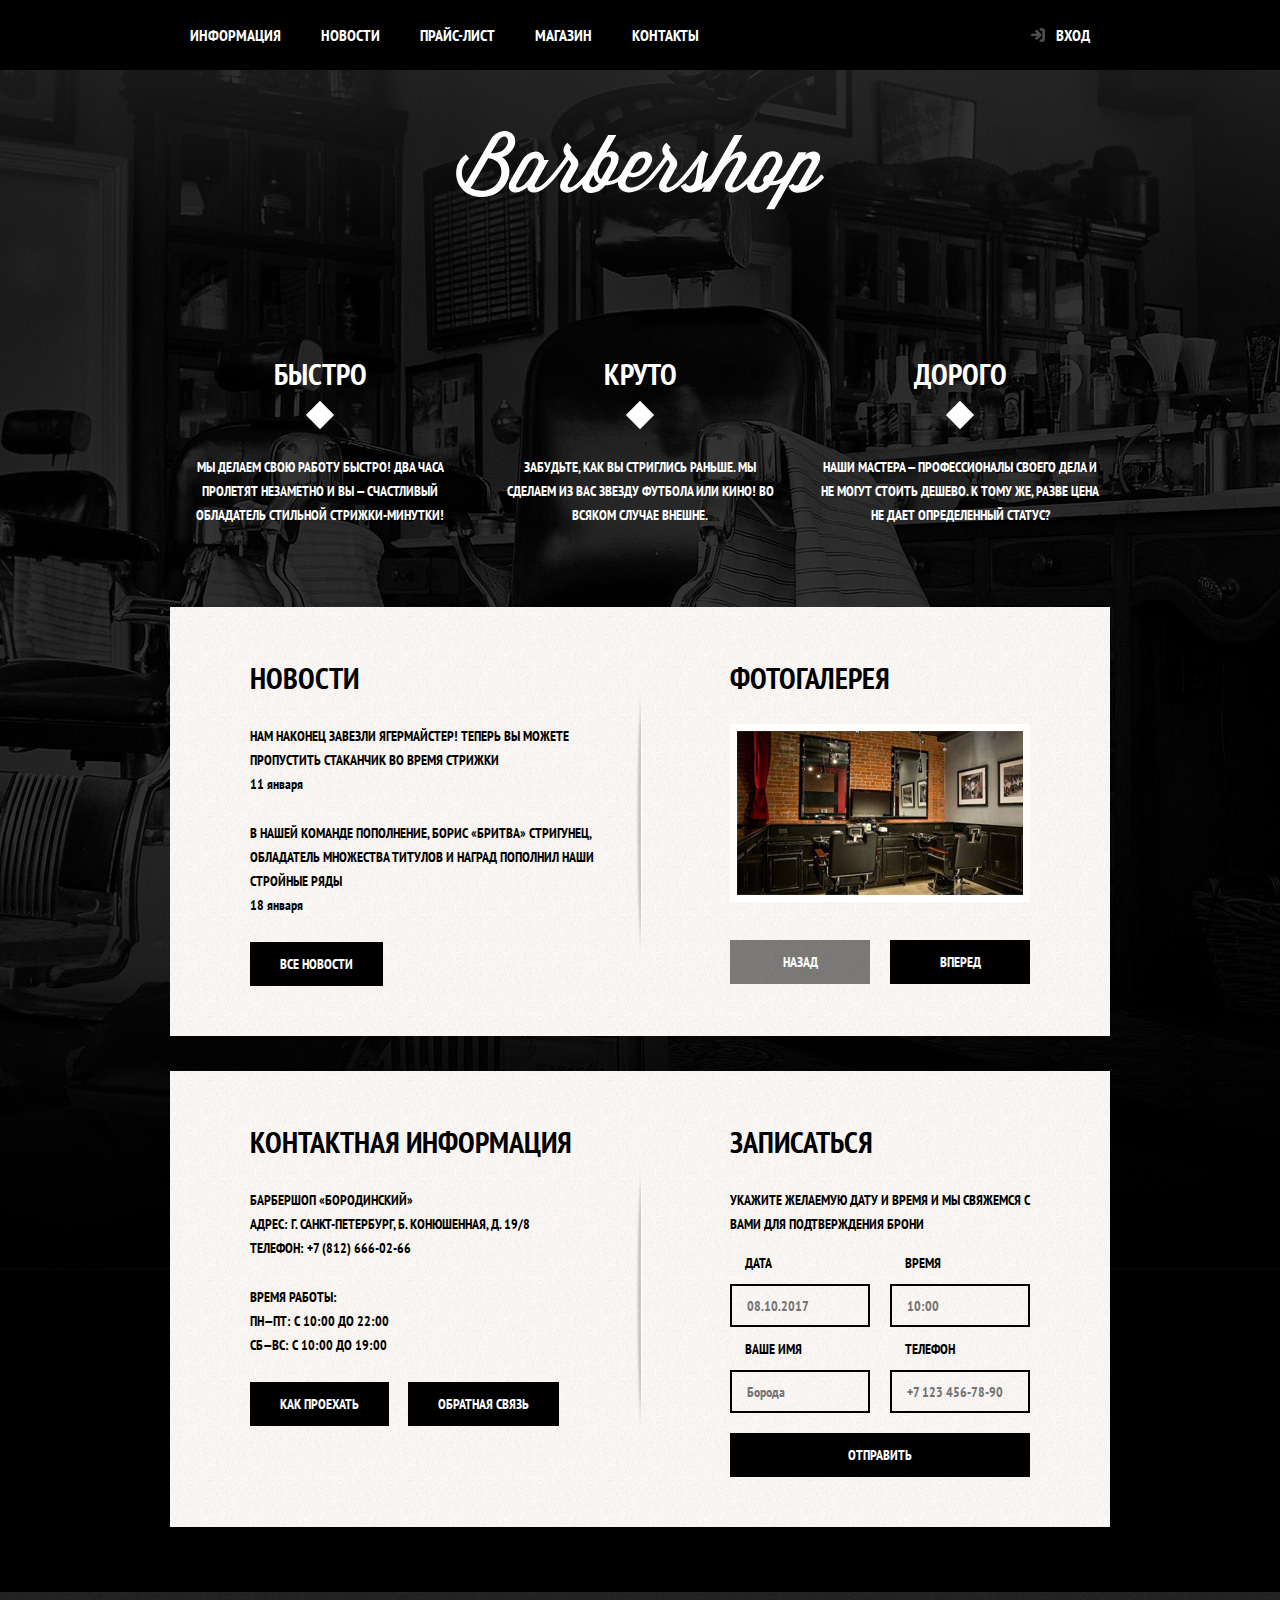
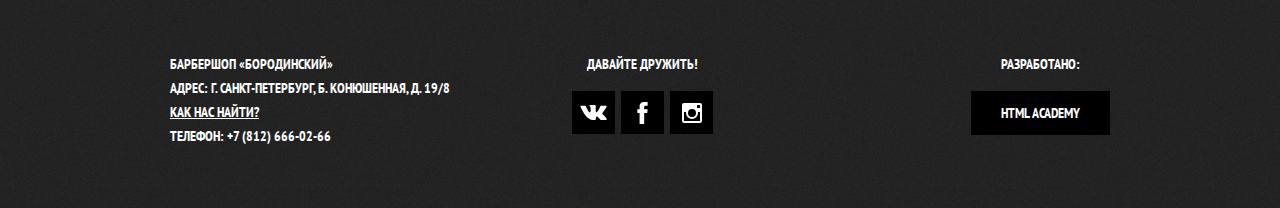
<file: index.html>
<!DOCTYPE html>
<html lang="ru">
<head>
  <meta charset="UTF-8">
  <title>Барбершоп «Бородинский»</title>
  <link rel="stylesheet" href="https://fonts.googleapis.com/css?family=PT+Sans+Narrow:400,700&amp;subset=latin,cyrillic">
  <link href="css/normalize.css" rel="stylesheet">
  <link href="css/style.css" rel="stylesheet">
</head>

<body>

<header class="main-header">
  <nav class="main-navigation">
    <a class="main-header-logo">
      <img src="img/index-logo.svg" width="368" height="153" alt="Логотип барбершопа «Бородинский»">
    </a>
    <div class="main-navigation-wrapper">
      <div class="container">
        <ul class="site-navigation">
          <li><a href="info.html">Информация</a></li>
          <li><a href="news.html">Новости</a></li>
          <li><a href="price.html">Прайс-лист</a></li>
          <li><a href="catalog.html">Магазин</a></li>
          <li><a href="contacts.html">Контакты</a></li>
        </ul>
        <ul class="user-navigation">
          <li><a class="login-link" href="login.html">Вход</a></li>
        </ul>
      </div>
    </div>
  </nav>
</header>

<main class="container">

  <h1 class="visually-hidden">Барбершоп «Бородинский»</h1>

  <section class="features">
    <h2 class="visually-hidden">Преимущества</h2>
    <ul class="features-list">
      <li class="feature-item">
        <h3>Быстро</h3>
        <p>Мы делаем свою работу быстро! Два часа пролетят незаметно и вы — счастливый обладатель стильной стрижки-минутки!</p>
      </li>
      <li class="feature-item">
        <h3>Круто</h3>
        <p>Забудьте, как вы стриглись раньше. Мы сделаем из вас звезду футбола или кино! Во всяком случае внешне.</p>
      </li>
      <li class="feature-item">
        <h3>Дорого</h3>
        <p>Наши мастера — профессионалы своего дела и не могут стоить дешево. К тому же, разве цена не дает определенный статус?</p>
      </li>
    </ul>
  </section>

  <div class="index-columns">

    <section class="news">
      <h2>Новости</h2>
      <ul class="news-list">
        <li class="news-item">
          <p>Нам наконец завезли Ягермайстер! Теперь вы можете пропустить стаканчик во время стрижки</p>
          <time datetime="2016-01-11">11 января</time>
        </li>
        <li class="news-item">
          <p>В нашей команде пополнение, Борис «Бритва» Стригунец, обладатель множества титулов и наград пополнил наши стройные ряды</p>
          <time datetime="2016-01-18">18 января</time>
        </li>
      </ul>
      <a class="button" href="news.html">Все новости</a>
    </section>

    <section class="gallery">
      <h2>Фотогалерея</h2>
      <div class="gallery-container">
        <figure class="gallery-content">
          <a href="#"><img src="img/studio.jpg" width="286" height="164" alt="Интерьер"></a>
        </figure>
        <button class="button gallery-button gallery-button-back" type="button" disabled>Назад</button>
        <button class="button gallery-button gallery-button-next" type="button">Вперед</button>
      </div>
    </section>

  </div>

  <div class="index-columns">

    <section class="contacts">
      <h2>Контактная информация</h2>
      <p>
        Барбершоп «Бородинский»<br>
        Адрес: г. Санкт-Петербург, Б. Конюшенная, д. 19/8<br>
        Телефон: +7 (812) 666-02-66
      </p>
      <p>
        Время работы:<br>
        пн—пт: с 10:00 до 22:00<br>
        сб—вс: с 10:00 до 19:00
      </p>
      <a class="button" href="map.html">Как проехать</a>
      <a class="button" href="contacts.html">Обратная связь</a>
    </section>

    <section class="appointment">
      <h2>Записаться</h2>
      <p class="appointment-info">Укажите желаемую дату и время и мы свяжемся с вами для подтверждения брони</p>
      <form class="appointment-form" action="https://echo.htmlacademy.ru" method="post">
        <p class="appointment-item">
          <label for="appointment-date">Дата</label>
          <input id="appointment-date" type="text" name="date" value="" placeholder="08.10.2017">
        </p>
        <p class="appointment-item">
          <label for="appointment-time">Время</label>
          <input id="appointment-time" type="text" name="time" value="" placeholder="10:00">
        </p>
        <p class="appointment-item">
          <label for="appointment-name">Ваше имя</label>
          <input id="appointment-name" type="text" name="name" value="" placeholder="Борода">
        </p>
        <p class="appointment-item">
          <label for="appointment-phone">Телефон</label>
          <input id="appointment-phone" type="tel" name="phone" value="" placeholder="+7 123 456-78-90">
        </p>
        <button class="button" type="submit">Отправить</button>
      </form>
    </section>

  </div>

</main>

<footer class="main-footer">
  <div class="container">
    <p class="footer-contacts">
      Барбершоп «Бородинский»<br>
      Адрес: г. Санкт-Петербург, Б. Конюшенная, д. 19/8<br>
      <a href="map.html">Как нас найти?</a><br>
      Телефон: +7 (812) 666-02-66
    </p>
    <div class="footer-social">
      <b>Давайте дружить!</b>
      <ul>
        <li><a class="social-button" href="#">
          <span class="visually-hidden">Вконтакте</span>
          <svg xmlns="http://www.w3.org/2000/svg" width="27" height="15" viewBox="0 0 26.14 14.91"><path d="M26 13.47l-.09-.17a13.55 13.55 0 0 0-2.6-3q-.87-.83-1.1-1.12A1 1 0 0 1 22 8a10.27 10.27 0 0 1 1.22-1.78l.88-1.16q2.35-3.13 2-4L26 .94a.8.8 0 0 0-.4-.22 2.14 2.14 0 0 0-.87 0h-3.92a.51.51 0 0 0-.27 0h-.3a.6.6 0 0 0-.15.14.93.93 0 0 0-.14.24 22.22 22.22 0 0 1-1.46 3.06q-.5.84-.93 1.46a7 7 0 0 1-.71.91 4.94 4.94 0 0 1-.52.47q-.23.18-.35.15l-.23-.05a.9.9 0 0 1-.31-.33 1.49 1.49 0 0 1-.16-.53v-.55-.65-.57-1.12-1-.75a3.14 3.14 0 0 0 0-.62 2.12 2.12 0 0 0-.14-.44.73.73 0 0 0-.28-.33 1.57 1.57 0 0 0-.46-.18A9 9 0 0 0 12.57 0a8.93 8.93 0 0 0-3.25.33 1.83 1.83 0 0 0-.52.41q-.25.3-.07.33a1.67 1.67 0 0 1 1.16.59l.08.16a2.6 2.6 0 0 1 .19.63 6.32 6.32 0 0 1 .12 1 10.59 10.59 0 0 1 0 1.7q-.07.71-.13 1.1a2.21 2.21 0 0 1-.18.64 2.69 2.69 0 0 1-.16.3l-.07.07a1 1 0 0 1-.37.07.86.86 0 0 1-.46-.19 3.27 3.27 0 0 1-.56-.52 7 7 0 0 1-.66-.93q-.37-.6-.76-1.42l-.22-.39q-.2-.38-.56-1.11t-.62-1.43A.9.9 0 0 0 5.2.9h-.07a.93.93 0 0 0-.22-.16A1.44 1.44 0 0 0 4.6.65L.87.68A1 1 0 0 0 .1.94L0 1a.44.44 0 0 0 0 .22 1.08 1.08 0 0 0 .08.37Q.9 3.53 1.86 5.31t1.66 2.87Q4.23 9.27 5 10.24t1 1.24l.37.41.34.33a8.06 8.06 0 0 0 1 .78 16.34 16.34 0 0 0 1.4.9 7.6 7.6 0 0 0 1.79.72 6.19 6.19 0 0 0 2 .22h1.57a1.08 1.08 0 0 0 .72-.3l.05-.07a.9.9 0 0 0 .1-.25 1.38 1.38 0 0 0 0-.37 4.48 4.48 0 0 1 .09-1.05 2.77 2.77 0 0 1 .23-.71 1.74 1.74 0 0 1 .29-.4 1.19 1.19 0 0 1 .23-.2h.11a.86.86 0 0 1 .77.21 4.52 4.52 0 0 1 .83.79q.39.47.93 1.05a6.41 6.41 0 0 0 1 .87l.27.16a3.31 3.31 0 0 0 .71.3 1.53 1.53 0 0 0 .76.07l3.48-.05a1.58 1.58 0 0 0 .8-.17.68.68 0 0 0 .34-.37 1.06 1.06 0 0 0 0-.46 1.71 1.71 0 0 0-.1-.36z" fill="#fff"/></svg>
        </a></li>
        <li><a class="social-button" href="#">
          <span class="visually-hidden">Фейсбук</span>
          <svg xmlns="http://www.w3.org/2000/svg" width="19" height="22" viewBox="0 0 10.15 21.74"><path d="M3.34 1.12A4.77 4.77 0 0 1 6.53 0h3.61v3.81H7.81a1.07 1.07 0 0 0-1.09.83v2.55h3.42c-.08 1.23-.24 2.45-.41 3.67h-3v10.87H2.21V10.86H0V7.21h2.19V3.66a3.83 3.83 0 0 1 1.15-2.54z" fill="#fff"/></svg>
        </a></li>
        <li><a class="social-button" href="#">
          <span class="visually-hidden">Инстаграм</span>
          <svg xmlns="http://www.w3.org/2000/svg" width="20" height="20" viewBox="0 0 20 20"><path d="M18 0H2a2 2 0 0 0-2 2v16a2 2 0 0 0 2 2h16a2 2 0 0 0 2-2V2a2 2 0 0 0-2-2zm-8 6a4 4 0 1 1-4 4 4 4 0 0 1 4-4zM2.5 18a.47.47 0 0 1-.5-.5V9h2.1a3.4 3.4 0 0 0-.1 1 6 6 0 1 0 12 0 3.4 3.4 0 0 0-.1-1H18v8.5a.47.47 0 0 1-.5.5zM18 4.5a.47.47 0 0 1-.5.5h-2a.47.47 0 0 1-.5-.5v-2a.47.47 0 0 1 .5-.5h2a.47.47 0 0 1 .5.5z" fill="#fff"/></svg>
        </a></li>
      </ul>
    </div>
    <p class="footer-copyright">
      <b>Разработано:</b> <a class="button" href="https://htmlacademy.ru">HTML Academy</a>
    </p>
  </div>
</footer>

<section class="modal modal-login">
  <h2>Личный кабинет</h2>
  <p class="modal-description">Введите пожалуйста свой логин и пароль</p>
  <form class="login-form" action="https://echo.htmlacademy.ru" method="post">
    <p>
      <label class="visually-hidden" for="user-login">Логин</label>
      <input class="login-icon-user" id="user-login" type="text" name="login" placeholder="Логин">
    </p>
    <p>
      <label class="visually-hidden" for="user-password">Пароль</label>
      <input class="login-icon-password" id="user-password" type="password" name="password" placeholder="Пароль">
    </p>
    <p class="login-help">
      <label class="login-checkbox">
        <input type="checkbox" name="remember" class="visually-hidden">
        <span class="checkbox-indicator"></span>
        Запомните меня
      </label>
      <a class="restore" href="#">Я забыл пароль!</a>
    </p>
    <button class="button" type="submit">Войти</button>
  </form>
  <button class="modal-close" type="button">Закрыть</button>
</section>

<section class="modal modal-map">
  <h2 class="visually-hidden">Как до нас добраться</h2>
  <p><img src="img/map.jpg" width="780" height="560" alt="Офис компании по адресу ул. Большая Конюшенная 19/8, Санкт-Петербург"></p>
  <button class="modal-close" type="button">Закрыть</button>
</section>

<script src="js/scripts.js"></script>
</body>
</html>
</file>
<file: css/style.css>
body {
  min-width: 960px;
  margin: 0;
  padding: 0;

  font-family: "PT Sans Narrow", Arial, sans-serif;
  font-size: 14px;
  line-height: 24px;
  font-weight: 700;
  color: #ffffff;
  text-transform: uppercase;

  background-color: #000000;
  background-image: url("../img/bg.jpg");
  background-position: top center;
  background-repeat: no-repeat;
}

.inner-page {
  color: #000000;

  background-color: #f9f6f3;
  background-image: url("../img/pattern-light.jpg");
  background-position: 0 0;
  background-repeat: repeat;
}

a {
  text-decoration: none;
}

img {
  max-width: 100%;
  height: auto;
}

.visually-hidden:not(:focus):not(:active),
input[type="checkbox"].visually-hidden,
input[type="radio"].visually-hidden {
  position: absolute;

  width: 1px;
  height: 1px;
  margin: -1px;
  border: 0;
  padding: 0;

  white-space: nowrap;

  clip-path: inset(100%);
  clip: rect(0 0 0 0);
  overflow: hidden;
}

.button {
  display: inline-block;
  margin-right: 16px;
  padding: 10px 30px;

  font: inherit;
  text-align: center;
  color: #ffffff;
  vertical-align: middle;
  text-transform: uppercase;

  background-color: #000000;
  border: none;
}

.button:hover,
.button:focus,
.button:active {
  background-color: #663d15;
}

.button.disabled,
.button:disabled {
  cursor: default;
  opacity: 0.5;
  background-color: #000000;
}

.container {
  width: 940px;
  margin: 0 auto;
  padding: 0 10px;
}

.main-header {
  margin-bottom: 70px;
}

.inner-page .main-header {
  margin-bottom: 70px;

  background-color: #000000;
}

.main-navigation {
  display: flex;
  flex-direction: column;
  align-items: center;

  font-size: 16px;
  line-height: 20px;
  color: #ffffff;

  background-color: transparent;
}

.inner-page .main-navigation {
  align-items: flex-start;
  flex-direction: row;
}

.main-navigation .container {
  display: flex;
}

.main-header-logo {
  order: 2;

  width: 368px;
  height: 153px;
}

.inner-page .main-header-logo {
  order: 0;

  width: 111px;
  height: 24px;
  padding: 23px 20px;
}

.main-navigation-wrapper {
  width: 100%;
  margin-bottom: 60px;

  background-color: #000000;
}

.main-navigation-wrapper .container {
  display: flex;
  justify-content: space-between;
}

.site-navigation {
  display: flex;
  flex-wrap: wrap;
  width: 620px;
  margin: 0;
  padding: 0;

  list-style: none;
}

.user-navigation {
  display: flex;
  justify-content: flex-end;
  max-width: 140px;
  margin: 0;
  padding: 0;

  list-style: none;
}

.inner-page .user-navigation {
  margin-left: auto;
}

.site-navigation a,
.user-navigation a {
  display: block;
  padding: 25px 20px;

  vertical-align: middle;
  color: #ffffff;
}

.site-navigation a:hover,
.site-navigation a:focus,
.user-navigation a:hover,
.user-navigation a:focus {
  background-color: #242424;
}

.site-navigation-current {
  position: relative;
}

.site-navigation-current a[href] {
  pointer-events: none;
}

.site-navigation-current a:not([href]) {
  background-color: #000000;
}

.site-navigation-current::after {
  content: "";

  position: absolute;
  right: 20px;
  bottom: 0;
  left: 20px;

  height: 5px;

  background-color: #ffffff;
}

.user-navigation .login-link {
  position: relative;

  padding-left: 50px;
}

.login-link::before {
  content: "";

  position: absolute;
  top: 27px;
  left: 24px;

  width: 16px;
  height: 18px;

  background-image: url("../img/login.svg");
  background-repeat: no-repeat;
  background-position: 0 0;

  opacity: 0.3;
}

.login-link:hover::before,
.login-link:focus::before,
.login-link:active::before {
  opacity: 1;
}

.features {
  margin-bottom: 80px;
}

.features-list {
  display: flex;
  justify-content: space-between;
  margin: 0;
  padding: 0;

  list-style: none;
}

.feature-item {
  width: 300px;

  text-align: center;
}

.feature-item h3 {
  position: relative;

  margin: 0;
  margin-bottom: 60px;

  font-size: 30px;
  line-height: 42px;
}

.feature-item h3::after {
  content: "";

  position: absolute;
  bottom: -30px;
  left: 50%;

  width: 20px;
  height: 20px;
  margin-left: -10px;

  background-color: #ffffff;

  transform: rotate(45deg);
}

.feature-item p {
  margin: 0 10px;
}

.index-columns {
  display: flex;
  justify-content: space-between;
  padding: 50px 80px;
  margin-bottom: 35px;

  color: #000000;

  background-color: #f8f5f2;
  background-image:
    url("../img/line.png"),
    url("../img/pattern-light.jpg");
  background-position: center, 0 0;
  background-repeat: no-repeat, repeat;
}

.index-columns h2 {
  margin: 0;
  margin-bottom: 25px;

  font-size: 30px;
  line-height: 42px;
}

.news {
  width: 380px;
}

.news-list {
  margin: 0;
  margin-bottom: 25px;
  padding: 0;

  list-style: none;
}

.news-item {
  margin-bottom: 25px;
}

.news-item p {
  margin: 0;
}

.news-item time {
  text-transform: none;
}

.gallery {
  width: 300px;
}

.gallery-container {
  position: relative;

  height: 260px;
}

.gallery-content {
  height: 164px;
  margin: 0;

  background-color: #cccccc;
  border: 7px solid #ffffff;
}

.gallery-content img {
  width: 286px;
  height: 164px;
}

.gallery-button {
  position: absolute;
  bottom: 0;

  box-sizing: border-box;
  width: 140px;
  margin: 0;
}

.gallery-button-back {
  left: 0;
}

.gallery-button-next {
  right: 0;
}

.contacts {
  width: 380px;
}

.contacts p {
  margin: 0;
  margin-bottom: 25px;
}

.appointment {
  width: 300px;
}

.appointment-info {
  margin: 0;
  margin-bottom: 15px;
}

.appointment-form {
  display: flex;
  flex-wrap: wrap;
  justify-content: space-between;
}

.appointment-item {
  width: 140px;
  margin: 0;
  margin-bottom: 10px;
}

.appointment-item label {
  display: block;
  margin-bottom: 9px;
  margin-left: 15px;
}

.appointment-item input {
  width: 140px;
  padding-top: 8px;
  padding-left: 15px;
  padding-right: 15px;
  padding-bottom: 7px;

  font: inherit;
  background-color: transparent;
  border: 2px solid #000000;

  box-sizing: border-box;
}

.appointment-item input:focus {
  border-color: #663d15;
}

.appointment .button {
  display: block;
  width: 100%;
  margin-top: 10px;
  margin-right: 0;
}

.inner-page-container {
  margin-bottom: 55px;
}

.page-title {
  margin: 0;
  margin-bottom: 15px;
  padding: 0;

  font-size: 30px;
  line-height: 42px;
}

.inner-page-title {
  margin-bottom: 55px;
}

.breadcrumbs {
  display: flex;
  justify-content: flex-start;
  flex-wrap: wrap;
  padding: 0;
  margin: 0;

  list-style: none;
}

.breadcrumbs li {
  position: relative;

  margin-right: 42px;
}

.breadcrumbs li:last-child {
  margin-right: 0;
}

.breadcrumbs li::after {
  content: "";

  position: absolute;
  top: 7px;
  right: -25px;

  width: 8px;
  height: 8px;

  background-color: #000000;

  transform: rotate(45deg);
}

.breadcrumbs a {
  color: #000000;
}

.breadcrumbs a:hover,
.breadcrumbs a:focus {
  text-decoration: underline;
}

.breadcrumbs-current {
  color: #aba9a7;
}

.breadcrumbs-current::after {
  display: none;
}

.catalog-columns {
  display: flex;
  justify-content: space-between;
}

.filters {
  width: 180px;
}

.filter fieldset {
  padding: 0;
  margin: 0;
  margin-bottom: 30px;

  border: none;
}

.filter fieldset:first-child {
  margin-bottom: 35px;
}

.filter legend {
  margin-bottom: 26px;

  font-size: 24px;
  line-height: 30px;
}

.filter ul {
  padding: 0;
  margin: 0;

  list-style: none;
  line-height: 18px;
}

.filter-option {
  margin-bottom: 19px;
  padding-left: 45px;
}

.filter-option label {
  position: relative;

  display: block;

  cursor: pointer;
  user-select: none;
}

.filter-input-checkbox:hover + label,
.filter-input-checkbox:focus + label {
  color: #663d15;
}

.filter-input-checkbox + label::before {
  content: "";
  position: absolute;
  left: -42px;
  top: 0;

  width: 16px;
  height: 16px;

  border: 2px solid #000000;
}

.filter-input-checkbox:checked + label::after {
  content: "";

  position: absolute;
  top: 4px;
  left: -38px;

  width: 12px;
  height: 12px;

  background-image: url("../img/cross.svg");
  background-repeat: no-repeat;
  background-position: 0 0;
}

.filter-input-radio + label::before {
  content: "";

  position: absolute;
  left: -42px;
  top: -1px;

  width: 16px;
  height: 16px;

  border: 2px solid #000000;
  border-radius: 50%;
}

.filter-input-radio:checked + label::after {
  content: "";

  position: absolute;
  top: 5px;
  left: -36px;

  width: 8px;
  height: 8px;

  background-color: #000000;
  border-radius: 50%;
}

.filter-input:hover + label,
.filter-input:focus + label {
  color: #663d15;
}

.filter-input:focus + label::before,
.filter-input:focus + label::before {
  border-color: #663d15;
  outline: thin dotted;
  outline: 5px auto -webkit-focus-ring-color;
}

.filter-input:disabled + label,
.filter-input:checked:disabled + label,
.filter-input:disabled:hover + label,
.filter-input:disabled:focus + label {
  color: #000000;

  opacity: 0.5;
  pointer-events: none;
}

.filter-button {
  padding-left: 30px;
  padding-right: 30px;
}

.catalog {
  width: 700px;
}

.catalog-list {
  display: flex;
  flex-wrap: wrap;
  padding: 0;
  margin: 0;
  margin-bottom: 25px;

  list-style: none;
}

.catalog-item {
  width: 220px;
  min-height: 285px;
  margin-bottom: 20px;
  margin-right: 20px;

  background-color: #f8f8f8;
  box-shadow: 0 0 10px rgba(0, 0, 0, 0.1);
}

.catalog-item:nth-child(3n) {
  margin-right: 0;
}

.catalog-item:hover {
  box-shadow: 0 0 10px rgba(0, 0, 0, 0.2);
}

.catalog-item a {
  display: flex;
  flex-direction: column;

  color: #000000;
}

.catalog-item h3 {
  order: 1;
  margin-top: 17px;
  margin-bottom: 12px;
  margin-left: 16px;
  margin-right: 15px;

  font-size: 14px;
  line-height: 18px;
}

.catalog-category {
  display: block;

  text-transform: none;
}

.catalog-item-image {
  width: 220px;
  height: 165px;
  margin: 0;
}

.catalog-item-price {
  display: flex;
  margin: 15px;
  margin-top: 0;
}

.catalog-item-price b {
  width: 112px;
  padding: 13px 25px 11px;

  font-size: 14px;
  line-height: 20px;
  text-align: center;

  background-color: #e5e5e5;

  box-sizing: border-box;
}

.catalog-item-price .button {
  width: 50px;
  padding: 13px 18px 11px;
  margin-right: 0;

  line-height: 20px;
  color: #ffffff;
}

.pagination-list {
  display: flex;
  flex-wrap: wrap;
  padding: 0;
  margin: 0;

  list-style: none;
}

.pagination-item {
  margin-right: 5px;
}

.pagination-item:last-child {
  margin-right: 0;
}

.pagination-item a {
  display: block;
  padding: 10px 19px;

  color: #ffffff;

  background-color: #000000;
}

.pagination-item a:hover,
.pagination-item a:focus,
.pagination-item a:active {
  background-color: #663d15;
}

.pagination-item-current a {
  color: #000000;

  background-color: #ffffff;
}

.pagination-item-current a:hover,
.pagination-item-current a:focus,
.pagination-item-current a:active {
  color: #000000;

  background-color: #ffffff;
}

.product-photos {
  width: 460px;
}

.product-photo-preview {
  display: flex;
  padding: 0;
  margin: 0;

  list-style: none;
}

.product-photo-preview li {
  width: 140px;
  height: 149px;
  margin-right: 20px;

  box-shadow: 0 0 10px 2px rgba(0, 0, 0, 0.1);
}

.product-photo-preview li:hover {
  box-shadow: 0 0 10px 2px rgba(0, 0, 0, 0.2);
}

.product-photo-preview li:nth-child(3n) {
  margin-right: 0;
}

.product-photo-full {
  width: 460px;
  height: 498px;
  margin: 0;
  margin-bottom: 20px;

  box-shadow: 0 0 10px 2px rgba(0, 0, 0, 0.1);
}

.product-article {
  text-align: right;
  color: #aeaeae;
}

.product-price b {
  line-height: 20px;
  text-align: center;

  background-color: #e5e5e5;
}

.product-info {
  width: 390px;
  padding-top: 23px;
}

.product-info p {
  margin: 0;
}

.product-description {
  display: flex;
  justify-content: space-between;
  padding-right: 10px;
  margin-bottom: 29px;
}

.product-description p {
  width: 200px;
}

.product-article {
  text-align: right;
  color: #aeaeae;
}

.product-info .product-text {
  margin-bottom: 35px;
}

.product-info .product-price {
  display: flex;
  margin-bottom: 63px;
}

.product-price b {
  width: 112px;
  padding-top: 13px;
  padding-left: 36px;
  padding-right: 36px;
  padding-bottom: 11px;

  line-height: 20px;
  text-align: center;

  background-color: #e5e5e5;

  box-sizing: border-box;
}

.product-price .button {
  padding-left: 17px;
  padding-right: 17px;
}

.product-info h3 {
  margin: 0;
  margin-bottom: 27px;

  font-size: 24px;
  line-height: 30px;
}

.product-info ul {
  margin: 0;
  padding: 0;

  list-style: none;
}

.product-info li {
  position: relative;

  padding-left: 23px;
}

.product-info li::before {
  content: "";

  position: absolute;
  top: 7px;
  left: 2px;

  width: 8px;
  height: 8px;

  background-color: #000000;

  transform: rotate(45deg);
}

.inner-content {
  margin-bottom: 75px;
}

.inner-content h2 {
  margin-top: 60px;
  margin-bottom: 30px;

  font-size: 24px;
  line-height: 30px;
}

.inner-content h3 {
  margin-top: 60px;
  margin-bottom: 30px;

  font-size: 20px;
  line-height: 24px;
}

.inner-content h2 + h3 {
  margin-top: 30px;
}

.inner-content p {
  margin: 14px 0;
}

.inner-content table {
  border-collapse: collapse;
}

.inner-content td {
  padding: 10px 15px;

  border: 2px solid #000000;
}

.inner-content .big-heading {
  display: flex;
  align-items: center;
  
  margin-top: 55px;
  margin-bottom: 65px;
  
  font-size: 48px;
  line-height: 48px;
  text-align: center;
}

.big-heading::before,
.big-heading::after {
  content: "";
  
  flex-grow: 1;
  flex-shrink: 0;

  width: 50px;
  height: 2px;

  background: #000000;
}

.big-heading::before {
  margin-right: 25px;
}

.big-heading::after {
  margin-left: 25px;
}

.custom-list-1 {
  margin: 14px 0;
  padding: 0;

  list-style: none;
}

.custom-list-1 li {
  position: relative;

  margin-bottom: 15px;
  padding-left: 20px;
}

.custom-list-1 li::before {
  content: "";

  position: absolute;
  top: 8px;
  left: 0;

  width: 8px;
  height: 8px;

  background-color: #000000;
  transform: rotate(45deg);
}

.custom-table-1 {
  width: 100%;
}

.custom-table-1 td {
  width: 50%;
}

.custom-table-1 td:last-child {
  text-align: center;
}

.inner-columns {
  display: flex;
  justify-content: space-between;
  flex-wrap: wrap;
  
  margin: 60px 0;
}

.inner-column-left,
.inner-column-right {
  width: 460px;
}

.inner-column-left *:first-child,
.inner-column-right *:first-child {
  margin-top: 0;
}

.inner-column-left *:last-child,
.inner-column-right *:last-child {
  margin-bottom: 0;
}

.inner-columns > h2:first-child {
  width: 460px;
  margin-top: 0;
  margin-right: 460px;
  margin-right: calc(100% - 460px);
}

.short-text {
  padding-right: 80px;
}

.main-footer {
  padding: 60px 0;
  margin-top: 65px;

  color: #ffffff;

  background-color: #212121;
  background-image: url("../img/pattern-dark.jpg");
  background-position: 0 0;
  background-repeat: repeat;
}

.inner-page .main-footer {
  margin-top: 45px;

  background-image:
    linear-gradient(to bottom, black, transparent),
    url("../img/pattern-dark.jpg");
  background-size: 10px 40px, auto;
  background-position: 0 0;
  background-repeat: repeat-x, repeat;
}

.main-footer .container {
  display: flex;
}

.footer-contacts {
  width: 320px;
  margin: 0;
  margin-right: 80px;
}

.footer-contacts a {
  color: #ffffff;
  text-decoration: underline;
}

.footer-contacts a:hover,
.footer-contacts a:focus {
  text-decoration: none;
}

.footer-social {
  width: 145px;

  text-align: center;
}

.footer-social ul {
  display: flex;
  flex-wrap: wrap;
  justify-content: space-between;
  width: 141px;
  margin: 0 auto;
  padding: 0;

  list-style: none;
}

.footer-social b {
  display: block;
  margin-bottom: 15px;
}

.social-button {
  display: flex;
  align-items: center;
  justify-content: center;
  width: 43px;
  height: 43px;

  background-color: #000000;
}

.social-button:hover,
.social-button:focus {
  background-color: #ffffff;
}

.social-button:hover path,
.social-button:focus path {
  fill: #000000;
}

.footer-copyright {
  max-width: 150px;
  margin: 0;
  margin-left: auto;

  text-align: center;
}

.footer-copyright .button {
  display: block;
  margin-right: 0;
}

.footer-copyright b {
  display: block;
  margin-bottom: 15px;
}

.footer-copyright .button:hover,
.footer-copyright .button:focus {
  color: #000000;

  background-color: #ffffff;
}

/* Всплывающая форма */

.modal {
  position: fixed;
  
  color: #000000;

  background-color: #f8f3f0;
  background-image: url("../img/pattern-light.jpg");
  background-position: 0 0;
  background-repeat: repeat;
  box-shadow: 0 30px 50px rgba(0, 0, 0, 0.7);
}

.modal-login {
  top: 120px;
  left: 50%;
  
  display: none;

  width: 300px;
  margin-left: -230px;
  padding: 50px 80px;
}

.modal-close {
  position: absolute;
  top: 0;
  right: -34px;
  
  width: 22px;
  height: 22px;

  font-size: 0;

  background-color: transparent;
  border: 0;

  cursor: pointer;
}

.modal-close::before,
.modal-close::after {
  content: "";

  position: absolute;
  top: 10px;
  left: 2px;

  width: 19px;
  height: 3px;

  background-color: #d0d0d0;
}

.modal-close::before {
  transform: rotate(45deg);
}

.modal-close::after {
  transform: rotate(-45deg);
}

.modal-login h2 {
  margin: 0;
  margin-bottom: 20px;

  font-size: 30px;
  line-height: 42px;
}

.modal-description {
  margin: 0;
  margin-bottom: 10px;
}

.login-form p {
  margin: 0;
  margin-bottom: 10px;
}

.login-form input[type="text"],
.login-form input[type="password"] {
  box-sizing: border-box;
  width: 300px;
  padding: 10px 15px;
  padding-right: 40px;
  
  font: inherit;
  color: #000000;
  text-transform: uppercase;
  
  background-color: #f9f6f3;
  border: 2px solid #000000;
}

.login-form input:focus {
  border-color: #663d15;
}

.login-form .login-help {
  display: flex;
  flex-wrap: wrap;
  justify-content: space-between;
  margin: 15px 0;
}

.login-icon-user {
  background-image: url("../img/user.svg");
  background-position: 270px center;
  background-repeat: no-repeat;
}

.login-icon-password {
  background-image: url("../img/lock.svg");
  background-position: 270px center;
  background-repeat: no-repeat;
}

.login-checkbox {
  position: relative;

  padding-left: 30px;

  cursor: pointer;
}

.login-checkbox:hover,
.login-checkbox:focus {
  color: #663d15;
}

.login-checkbox input[type="checkbox"] + .checkbox-indicator {
  position: absolute;
  top: 0;
  left: 0;

  width: 17px;
  height: 17px;

  border: 2px solid #000000;
}

.login-checkbox input[type="checkbox"]:focus + .checkbox-indicator {
  border-color: #663d15;
  outline: thin dotted;
  outline: 5px auto -webkit-focus-ring-color;
}

.login-checkbox input[type="checkbox"]:checked + .checkbox-indicator::before,
.login-checkbox input[type="checkbox"]:checked + .checkbox-indicator::after {
  content: "";

  position: absolute;
  top: 8px;
  left: 1px;

  width: 15px;
  height: 2px;

  background-color: #000000;
}

.login-checkbox input[type="checkbox"]:checked + .checkbox-indicator::before {
  transform: rotate(45deg);
}

.login-checkbox input[type="checkbox"]:checked + .checkbox-indicator::after {
  transform: rotate(-45deg);
}

.restore {
  color: #000000;
  text-decoration: underline;
}

.restore:hover,
.restore:focus {
  text-decoration: none;
}

.login-form .button {
  width: 100%;
  margin-right: 0;
}

.modal-map {
  top: 50%;
  left: 50%;

  display: none;
  width: 766px;
  height: 561px;
  margin-top: -280px;
  margin-left: -390px;
  
  border: 7px solid white;
}

.modal-map p {
  margin: 0;
}

.modal-show {
  display: block;
  animation-name: bounce;
  animation-duration: 
}

@keyframes bounce {
  
}
</file>
